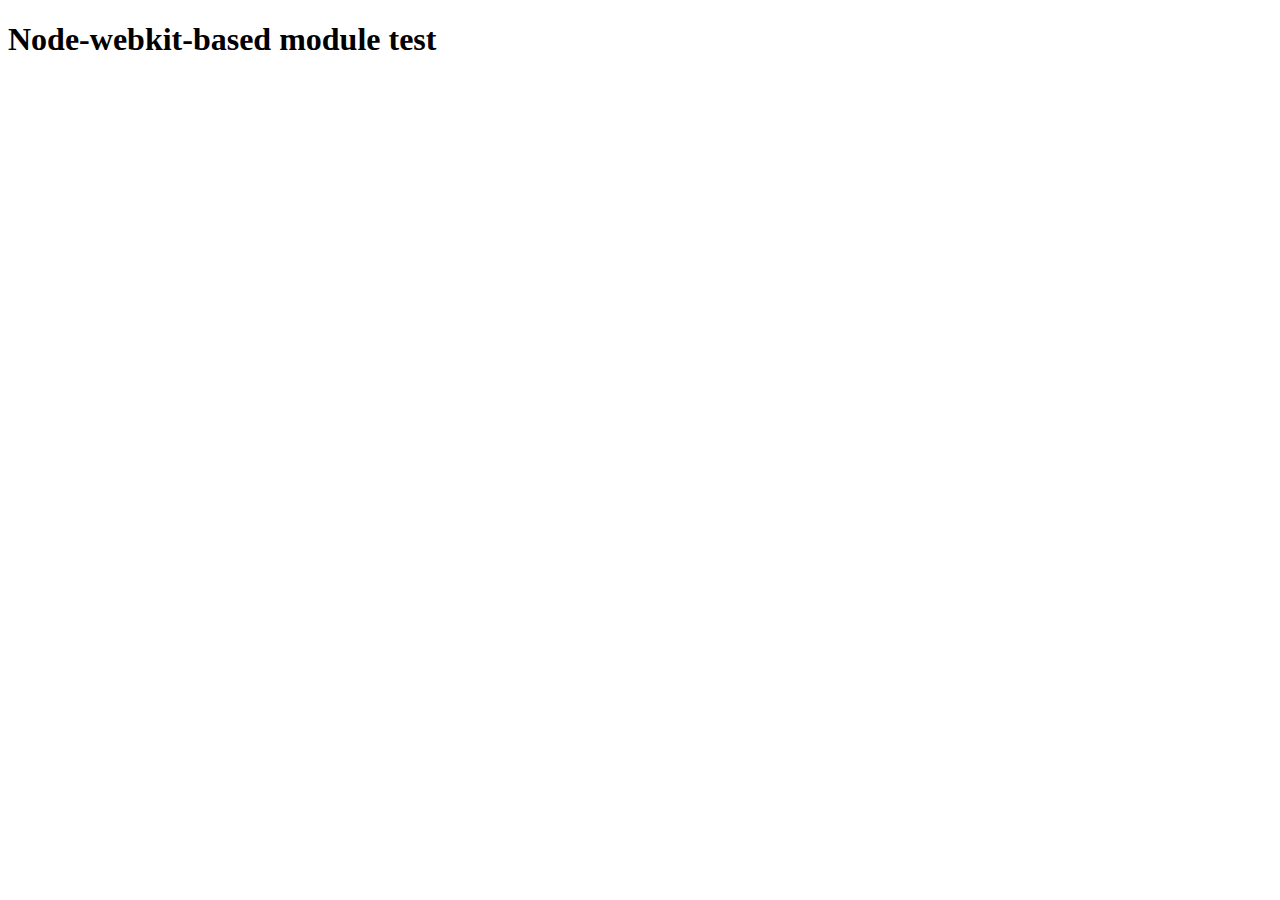
<file: node_modules/@mapbox/node-pre-gyp/lib/util/nw-pre-gyp/index.html>
<!doctype html>
<html>
<head>
<meta charset="utf-8">
<title>Node-webkit-based module test</title>
<script>
function nwModuleTest(){
   var util = require('util');
   var moduleFolder = require('nw.gui').App.argv[0];
   try {
      require(moduleFolder);
   } catch(e) {
      if( process.platform !== 'win32' ){
         util.log('nw-pre-gyp error:');
         util.log(e.stack);
      }
      process.exit(1);
   }
   process.exit(0);
}
</script>
</head>
<body onload="nwModuleTest()">
<h1>Node-webkit-based module test</h1>
</body>
</html>
</file>
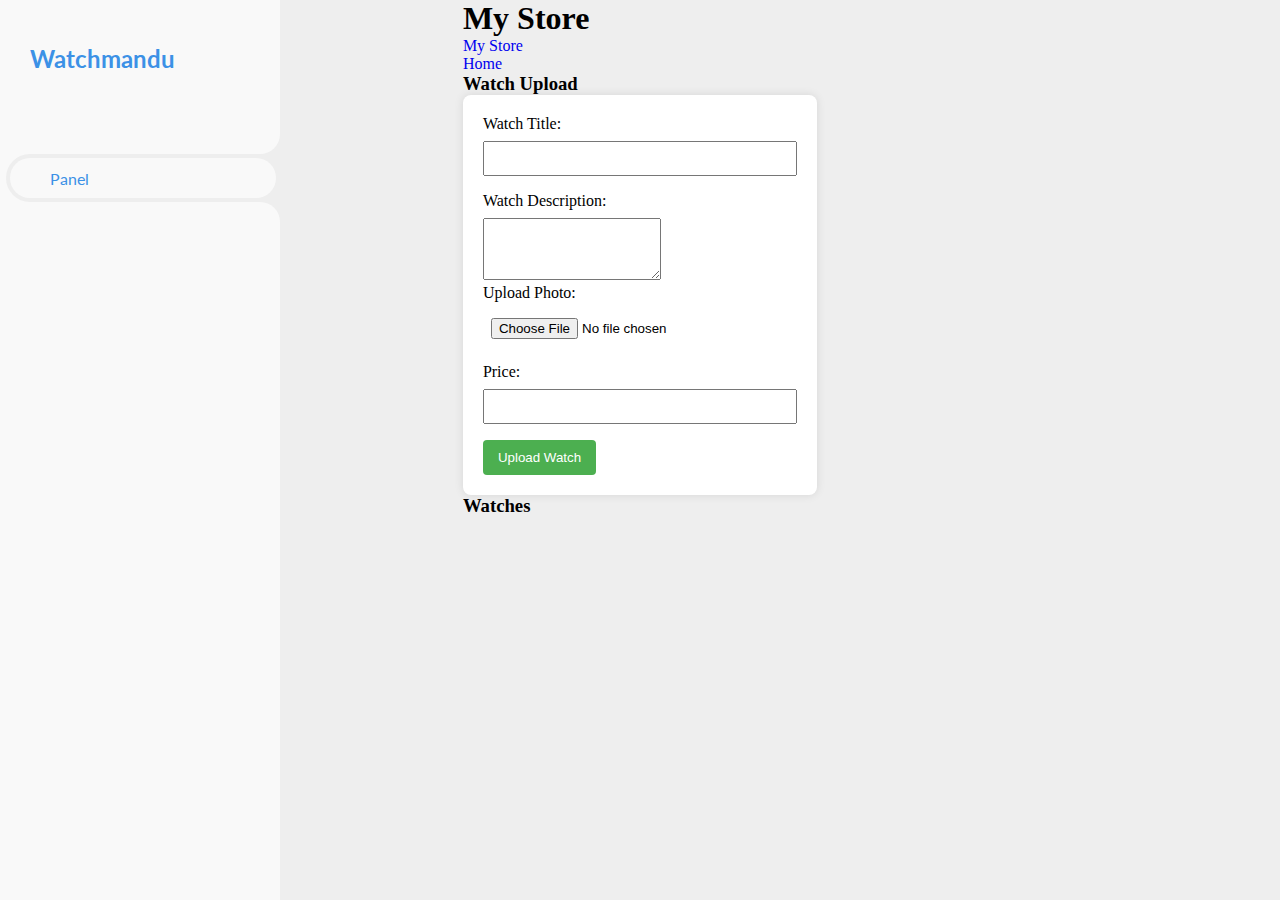
<file: src/public/Frontend/Admin/Admin.html>
<!DOCTYPE html>
<html lang="en">
<head>
    <link rel="shortcut icon" href="../favicon_io/favicon-32x32.png" type="image/x-icon">
    <link rel="stylesheet" href="admin.css">
    <meta charset="UTF-8">
    <meta name="viewport" content="width=device-width, initial-scale=1.0">
    <title>Watch Upload</title>

</head>
<body>
   
    <section id="sidebar">
		<a href="http://localhost:3000/index2.html" class="brand">
			
			<span class="text">Watchmandu </span>
		</a>
		<ul class="side-menu top">
			<li class="active">
				<a href="Admin.html">
					<i class='bx bxs-dashboard' ></i>
					<span class="text">Panel</span>
				</a>
			</li>
		<!--	<li>
				<a href="mystore.html">
					<i class='bx bxs-shopping-bag-alt' ></i>
					<span class="text">My Store</span>
				</a>
			</li>
			<li>
				<a href="#">
					<i class='bx bxs-doughnut-chart' ></i>
					<span class="text">Analytics</span>
				</a>
			</li>
			
			<li>
				<a href="#">
					<i class='bx bxs-group' ></i>
					<span class="text">Team</span>
				</a>
			</li>
		</ul> -->
	
	</section> 
<!--
    <form id="watchUploadForm">
        <label for="title">Watch Title:</label>
        <input type="text" id="title" name="title" required>

        <label for="description">Watch Description:</label>
        <textarea id="description" name="description" rows="4" required></textarea>

        <button type="button" onclick="uploadWatch()">Upload Watch</button>
    </form>
-->
    <!--Box Content-->
    <section id="content">
		<!-- NAVBAR -->
		
		<!-- NAVBAR -->

		<!-- MAIN -->
		<main>
            <div id="main">
                <div class="head-title">
                    <div class="left">
                        <h1>My Store</h1>
                        <ul class="breadcrumb">
                            <li>
                                <a href="#">My Store</a>
                            </li>
                            <li><i class='bx bx-chevron-right' ></i></li>
                            <li>
                                <a class="active" href="#">Home</a>
                            </li>
                        </ul>
                    </div>		
                </div>
            </div>
            <div id="page2">
                <ul class="box-info">
                    <li>
                        <span class="text">
                            <h3>Watch Upload</h3>
                            <form id="watchUploadForm">
                                <label for="title">Watch Title:</label>
                                <input type="text" id="title" name="title" required>
                            
                                <label for="description">Watch Description:</label>
                                <textarea id="description" name="description" rows="4" required></textarea>

                                <label for="photo">Upload Photo:</label>
                                 <input type="file" id="photo" name="photo" accept="image/*">
                            
                                <label for="price">Price:</label>
                                <input type="text" id="price" name="price" required> <!-- Add input field for price -->
                            
                                <button type="button" onclick="uploadWatch()">Upload Watch</button>
                            </form>
                            
                        </span>
                    </li>
                </ul>
                <style>
                            
                    form {
                        background-color: #fff;
                        padding: 20px;
                        border-radius: 8px;
                        box-shadow: 0 0 10px rgba(0, 0, 0, 0.1);
                    }
                    label {
                        display: block;
                        margin-bottom: 8px;
                    }
                    input {
                        width: 100%;
                        padding: 8px;
                        margin-bottom: 16px;
                        box-sizing: border-box;
                    }
                    button {
                        background-color: #4caf50;
                        color: white;
                        padding: 10px 15px;
                        border: none;
                        border-radius: 4px;
                        cursor: pointer;
                    }
                    </style>
                </div>
            
                <ul class="box-info">
                    <li>
                        <span class="text">
                            <h3>Watches</h3>
                            <div id="watchContainer"></div>               
                            
                            <!--Product CSS-->
                            <link rel="stylesheet" href="../Product/product.css">                         
                            <!--Product JS-->
                            <script src="ms.js"></script>                          

                        </span>
                    </li>
                </ul>
            </div>

			
		</main>
		<!-- MAIN -->
	</section>

    <!--Box Css
    <style>
        body {
    font-family: Arial, sans-serif;
    background-color: #f4f4f4;
    margin: 0;
    padding: 0;
    display: flex;
    align-items: center;
    justify-content: center;
    height: 100vh;
}
form {
    background-color: #fff;
    padding: 20px;
    border-radius: 8px;
    box-shadow: 0 0 10px rgba(0, 0, 0, 0.1);
}
label {
    display: block;
    margin-bottom: 8px;
}
input {
    width: 100%;
    padding: 8px;
    margin-bottom: 16px;
    box-sizing: border-box;
}
button {
    background-color: #4caf50;
    color: white;
    padding: 10px 15px;
    border: none;
    border-radius: 4px;
    cursor: pointer;
}
-->
    </style>
    <script src="admin.js"></script>
	
</div>
</body>
</html>
</file>
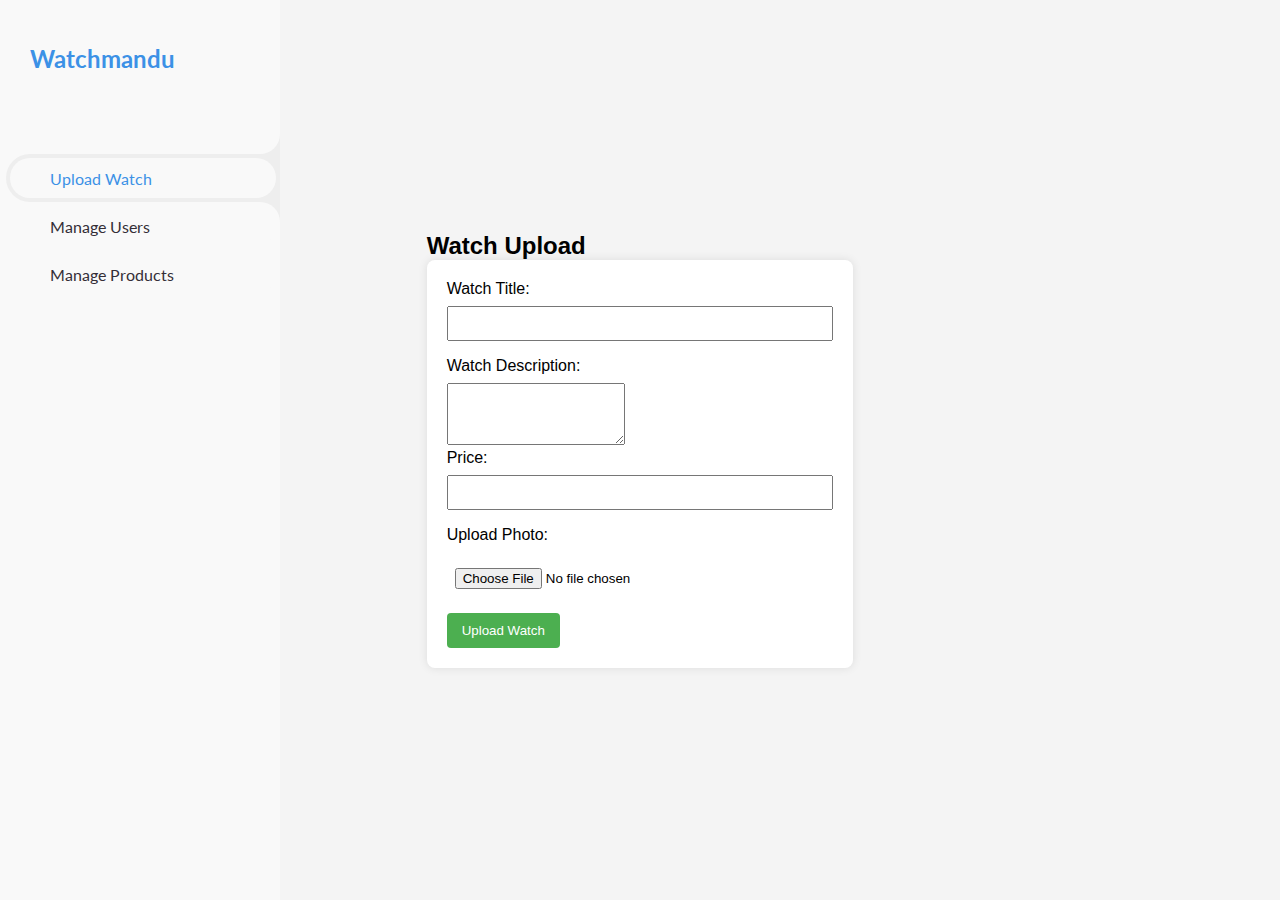
<file: src/public/Frontend/Admin/both.html>
<!DOCTYPE html>
<html lang="en">
<head>
    <meta charset="UTF-8">
    <meta name="viewport" content="width=device-width, initial-scale=1.0">
    <title>Admin Dashboard</title>
    <link rel="stylesheet" href="admin.css">
    </head>
<body>
    <section id="sidebar">
        <a href="http://localhost:3000/index2.html" class="brand">
            <span class="text">Watchmandu</span>
        </a>
        <ul class="side-menu top">
            <li class="active">
                <a href="#" id="uploadWatchTab">
                    <i class='bx bxs-dashboard' ></i>
                    <span class="text">Upload Watch</span>
                </a>
            </li>
            <li>
                <a href="user.html" id="manageUsersTab">
                    <i class='bx bxs-shopping-bag-alt' ></i>
                    <span class="text">Manage Users</span>
                </a>
            </li>
            <li>
                <a href="#" id="manageProductsTab">
                    <i class='bx bxs-cart' ></i>
                    <span class="text">Manage Products</span>
                </a>
            </li>
        </ul>
    </section>

    <section id="content">
        <div id="watchUploadContainer">
            <h2>Watch Upload</h2>
            <form id="watchUploadForm">
                <label for="title">Watch Title:</label>
                <input type="text" id="title" name="title" required>
        
                <label for="description">Watch Description:</label>
                <textarea id="description" name="description" rows="4" required></textarea>
        
                <label for="price">Price:</label>
                <input type="text" id="price" name="price" required>
                
                <label for="photo">Upload Photo:</label>
                <input type="file" id="photo" name="photo" accept="image/*">
                        
                <button type="button" onclick="uploadWatch()">Upload Watch</button>
            </form>

            <style>

            body {
            font-family: Arial, sans-serif;
            background-color: #f4f4f4;
            margin: 0;
            padding: 0;
            display: flex;
            align-items: center;
            justify-content: center;
            height: 100vh;
        }
        form {
            background-color: #fff;
            padding: 20px;
            border-radius: 8px;
            box-shadow: 0 0 10px rgba(0, 0, 0, 0.1);
        }
        label {
            display: block;
            margin-bottom: 8px;
        }
        input {
            width: 100%;
            padding: 8px;
            margin-bottom: 16px;
            box-sizing: border-box;
        }
        button {
            background-color: #4caf50;
            color: white;
            padding: 10px 15px;
            border: none;
            border-radius: 4px;
            cursor: pointer;
        }
        /* Style for the file input */
        input[type="file"] {
            margin-top: 8px;
        }

            </style>

        </div>

        <div id="manageUsersContainer" style="display: none;">
            <h2>Manage Users</h2>
            <ul id="userList"></ul>
        </div>

        <div id="manageProductsContainer" style="display: none;">
            <h2>Manage Products</h2>
            <ul id="productList"></ul>
        </div>
    </section>

    <script>
        async function fetchAndRenderProducts() {
            try {
                const response = await fetch('http://localhost:3000/upload');
                const products = await response.json();

                const productList = document.getElementById('productList');
                productList.innerHTML = ''; // Clear previous product list

                products.forEach(product => {
                    const listItem = document.createElement('li');
                    listItem.innerHTML = `
                    <span class="product-title">${product.title}</span>
        <p class="product-description">${product.description}</p>
        <p class="product-price">$${product.price}</p>
        <div class="product-buttons">
            <button class="delete-btn" onclick="deleteProduct('${product._id}')">Delete</button>
            <button class="update-btn" onclick="updateProduct('${product._id}')">Update</button>
        </div>
        `
                    productList.appendChild(listItem);
                });
            } catch (error) {
                console.error('Error fetching product data:', error);
            }
        }

        async function deleteProduct(productId) {
            try {
                const response = await fetch(`http://localhost:3000/delete/${productId}`, {
                    method: 'DELETE'
                });

                if (response.ok) {
                    // Product deleted successfully, fetch and render updated product list
                    fetchAndRenderProducts();
                } else {
                    console.error('Failed to delete product');
                }
            } catch (error) {
                console.error('Error deleting product:', error);
            }
        }

        function uploadWatch() {
    const title = document.getElementById('title').value;
    const description = document.getElementById('description').value;
    const price = document.getElementById('price').value;

    // Get the selected file
    const photoInput = document.getElementById('photo');
    const photoFile = photoInput.files[0];

    // Check if any field is empty
    if (!title || !description || !price || !photoFile) {
        alert('Please fill in all the fields.');
        return;
    }

    // Create FormData to handle file upload
    const formData = new FormData();
    formData.append('title', title);
    formData.append('description', description);
    formData.append('price', price);
    formData.append('photo', photoFile);

    fetch('http://localhost:3000/upload', {
        method: 'POST',
        body: formData,
    })
    .then(response => response.json())
    .then(data => {
        console.log(data);
        alert('Watch uploaded successfully!');
        // Optionally handle response data
        window.location.href = 'panel.html';
    })
    .catch(error => {
        console.error('Error:', error);
        alert('An error occurred while uploading the watch.');
    });
}

        async function fetchAndRenderUsers() {
    try {
        const response = await fetch('http://localhost:3000/users');
        const users = await response.json();

        const userList = document.getElementById('userList');
        userList.innerHTML = ''; // Clear previous user list

        users.forEach(user => {
            const listItem = document.createElement('li');
            listItem.innerHTML = `
                <span>${user.name} - ${user.email}</span>
                <button onclick="deleteUser('${user._id}')">Delete</button>
            `;
            userList.appendChild(listItem);
        });
    } catch (error) {
        console.error('Error fetching user data:', error);
    }
}


async function updateProduct(productId) {
    const newName = prompt('Enter new name:');
    const newDescription = prompt('Enter new description:');
    const newPrice = prompt('Enter new price:');

    if (newName && newDescription && newPrice) {
        try {
            const response = await fetch(`http://localhost:3000/upload/${productId}`, {
                method: 'PUT',
                headers: {
                    'Content-Type': 'application/json'
                },
                body: JSON.stringify({
                    title: newName, // Changed from 'name' to 'title'
                    description: newDescription,
                    price: parseFloat(newPrice)
                })
            });

            if (response.ok) {
                // Product updated successfully, fetch and render updated product list
                fetchAndRenderProducts();
                alert('Product updated successfully!');
            } else {
                console.error('Failed to update product');
            }
        } catch (error) {
            console.error('Error updating product:', error);
        }
    } else {
        alert('Please provide valid input for name, description, and price.');
    }
}


        document.getElementById('uploadWatchTab').addEventListener('click', () => {
            document.getElementById('watchUploadContainer').style.display = 'block';
            document.getElementById('manageUsersContainer').style.display = 'none';
            document.getElementById('manageProductsContainer').style.display = 'none';
        });

        document.getElementById('manageUsersTab').addEventListener('click', () => {
            document.getElementById('watchUploadContainer').style.display = 'none';
            document.getElementById('manageUsersContainer').style.display = 'block';
            document.getElementById('manageProductsContainer').style.display = 'none';
            fetchAndRenderUsers();
        });

        document.getElementById('manageProductsTab').addEventListener('click', () => {
            document.getElementById('watchUploadContainer').style.display = 'none';
            document.getElementById('manageUsersContainer').style.display = 'none';
            document.getElementById('manageProductsContainer').style.display = 'block';
            fetchAndRenderProducts();
        });
    </script>
</body>
</html>
</file>
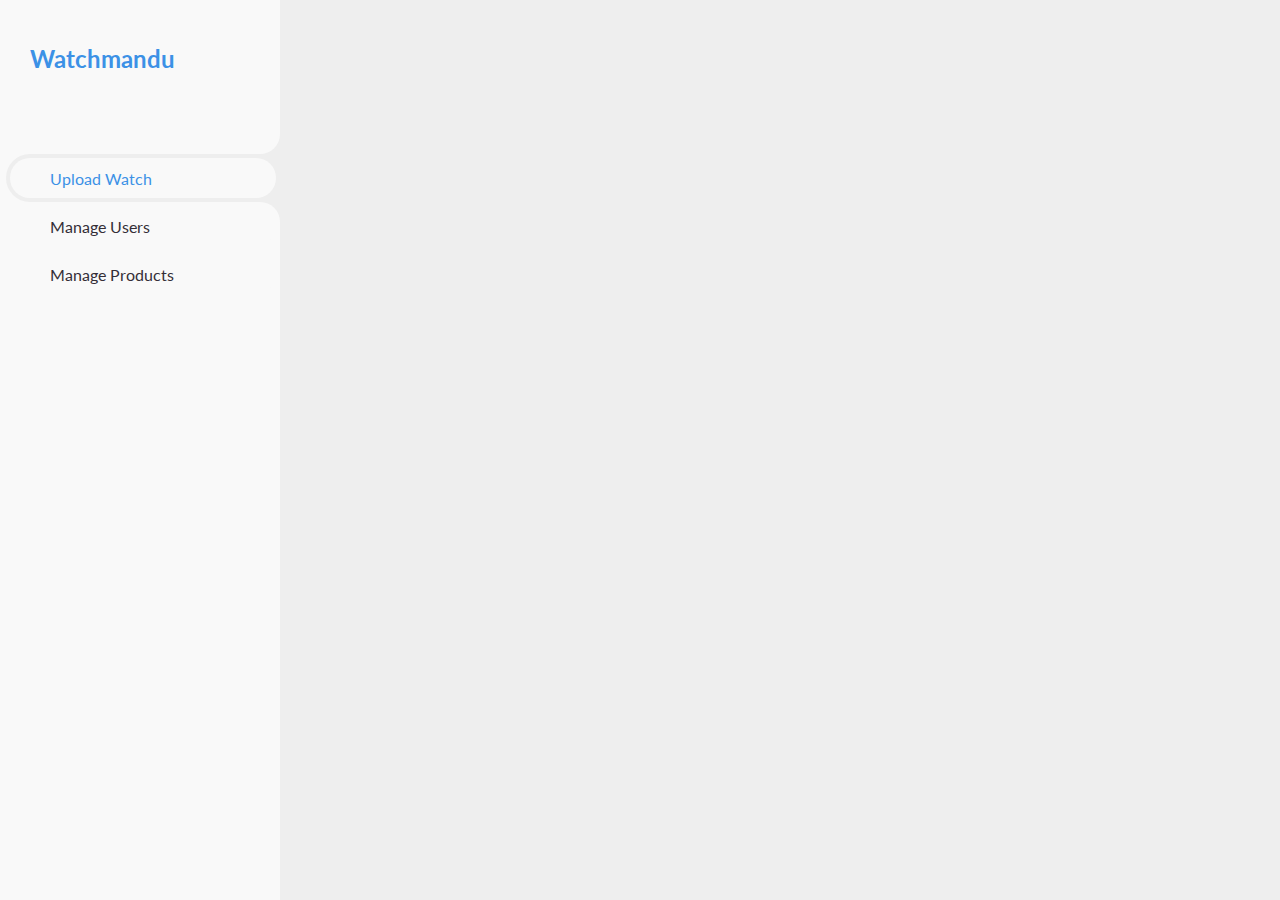
<file: src/public/Frontend/Admin/mp.html>
<!DOCTYPE html>
<html lang="en">
<head>
    <meta charset="UTF-8">
    <meta name="viewport" content="width=device-width, initial-scale=1.0">
    <title>Admin Dashboard</title>
    <link rel="stylesheet" href="admin.css">
    <link rel="stylesheet" href="../Product/product.css">
</head>
<body>
   <section id="sidebar">
        <a href="http://localhost:3000/index2.html" class="brand">
            <span class="text">Watchmandu</span>
        </a>
        <ul class="side-menu top">
            <li class="active">
                <a href="panel.html" id="uploadWatchTab">
                    <i class='bx bxs-dashboard' ></i>
                    <span class="text">Upload Watch</span>
                </a>
            </li>
            <li>
                <a href="user.html" id="manageUsersTab">
                    <i class='bx bxs-shopping-bag-alt' ></i>
                    <span class="text">Manage Users</span>
                </a>
            </li>
            <li>
                <a href="" id="manageProductsTab">
                    <i class='bx bxs-cart' ></i>
                    <span class="text">Manage Products</span>
                </a>
            </li>
        </ul>
   
</section>
    <div id="watchContainer"></div>


<script>

async function fetchAndRenderWatches() {
    try {
        const response = await fetch('http://localhost:3000/upload');
        const watches = await response.json();

        const watchContainer = document.getElementById('watchContainer');

        watches.forEach(watch => {
            const watchCard = document.createElement('div');
            watchCard.classList.add('watch-card');
            watchCard.innerHTML = `
           
                <h3>${watch.title}</h3>
                <p>${watch.description}</p>
                <p>Price: $${watch.price}</p>
                <div class="buttons">
                    <button class="delete-btn" onclick="deleteProduct('${watch._id}')">Delete</button>
                    <button class="update-btn" onclick="updateProduct('${watch._id}')">Update</button>
                </div>
        
            `;
            watchContainer.appendChild(watchCard);
        });
    } catch (error) {
        console.error('Error fetching watch data:', error);
    }
}

async function deleteProduct(productId) {
    try {
        const response = await fetch(`http://localhost:3000/delete/${productId}`, {
            method: 'DELETE'
        });

        if (response.ok) {
            // Product deleted successfully, fetch and render updated product list
            fetchAndRenderWatches();
            window.location.href = 'mp.html';
        } else {
            console.error('Failed to delete product');
        }
    } catch (error) {
        console.error('Error deleting product:', error);
    }
}

async function updateProduct(productId) {
    const newName = prompt('Enter new name:');
    const newDescription = prompt('Enter new description:');
    const newPrice = prompt('Enter new price:');

    if (newName && newDescription && newPrice) {
        try {
            const response = await fetch(`http://localhost:3000/upload/${productId}`, {
                method: 'PUT',
                headers: {
                    'Content-Type': 'application/json'
                },
                body: JSON.stringify({
                    title: newName,
                    description: newDescription,
                    price: parseFloat(newPrice)
                })
            });

            if (response.ok) {
                // Product updated successfully, fetch and render updated product list
                fetchAndRenderWatches();
                alert('Product updated successfully!');

                window.location.href = 'mp.html';
            } else {
                console.error('Failed to update product');
            }
        } catch (error) {
            console.error('Error updating product:', error);
        }
    } else {
        alert('Please provide valid input for name, description, and price.');
    }
}

fetchAndRenderWatches();


</script>
<script src="admin.js"></script>


</body>
</file>
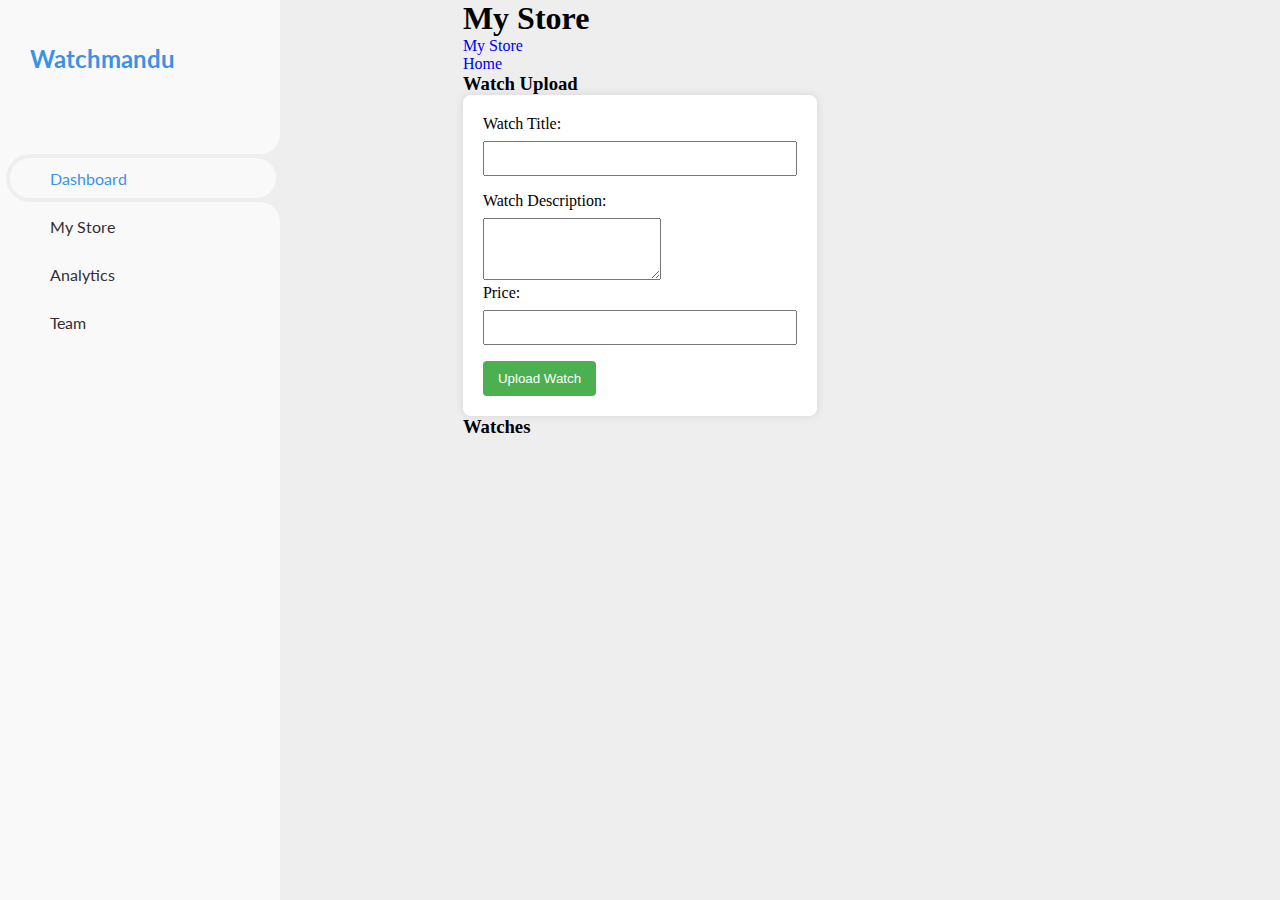
<file: src/public/Frontend/Admin/mystore.html>
<!DOCTYPE html>
<html lang="en">
<head>
    <link rel="shortcut icon" href="../favicon_io/favicon-32x32.png" type="image/x-icon">
    <link rel="stylesheet" href="admin.css">
    <meta charset="UTF-8">
    <meta name="viewport" content="width=device-width, initial-scale=1.0">
    <title>Watch Upload</title>

</head>
<body>
   
    <section id="sidebar">
		<a href="http://localhost:3000/index2.html" class="brand">
			
			<span class="text">Watchmandu </span>
		</a>
		<ul class="side-menu top">
			<li class="active">
				<a href="Admin.html">
					<i class='bx bxs-dashboard' ></i>
					<span class="text">Dashboard</span>
				</a>
			</li>
			<li>
				<a href="mystore.html">
					<i class='bx bxs-shopping-bag-alt' ></i>
					<span class="text">My Store</span>
				</a>
			</li>
			<li>
				<a href="#">
					<i class='bx bxs-doughnut-chart' ></i>
					<span class="text">Analytics</span>
				</a>
			</li>
			
			<li>
				<a href="#">
					<i class='bx bxs-group' ></i>
					<span class="text">Team</span>
				</a>
			</li>
		</ul>
	
	</section>
<!--
    <form id="watchUploadForm">
        <label for="title">Watch Title:</label>
        <input type="text" id="title" name="title" required>

        <label for="description">Watch Description:</label>
        <textarea id="description" name="description" rows="4" required></textarea>

        <button type="button" onclick="uploadWatch()">Upload Watch</button>
    </form>
-->
    <!--Box Content-->
    <section id="content">
		<!-- NAVBAR -->
		
		<!-- NAVBAR -->

		<!-- MAIN -->
		<main>
            <div id="main">
                <div class="head-title">
                    <div class="left">
                        <h1>My Store</h1>
                        <ul class="breadcrumb">
                            <li>
                                <a href="#">My Store</a>
                            </li>
                            <li><i class='bx bx-chevron-right' ></i></li>
                            <li>
                                <a class="active" href="#">Home</a>
                            </li>
                        </ul>
                    </div>		
                </div>
            </div>
            <div id="page2">
                <ul class="box-info">
                    <li>
                        <span class="text">
                            <h3>Watch Upload</h3>
                            <form id="watchUploadForm">
                                <label for="title">Watch Title:</label>
                                <input type="text" id="title" name="title" required>
                            
                                <label for="description">Watch Description:</label>
                                <textarea id="description" name="description" rows="4" required></textarea>
                            
                                <label for="price">Price:</label>
                                <input type="text" id="price" name="price" required> <!-- Add input field for price -->
                            
                                <button type="button" onclick="uploadWatch()">Upload Watch</button>
                            </form>
                            
                        </span>
                    </li>
                </ul>
                <style>
                            
                    form {
                        background-color: #fff;
                        padding: 20px;
                        border-radius: 8px;
                        box-shadow: 0 0 10px rgba(0, 0, 0, 0.1);
                    }
                    label {
                        display: block;
                        margin-bottom: 8px;
                    }
                    input {
                        width: 100%;
                        padding: 8px;
                        margin-bottom: 16px;
                        box-sizing: border-box;
                    }
                    button {
                        background-color: #4caf50;
                        color: white;
                        padding: 10px 15px;
                        border: none;
                        border-radius: 4px;
                        cursor: pointer;
                    }
                    </style>
                </div>
            
                <ul class="box-info">
                    <li>
                        <span class="text">
                            <h3>Watches</h3>
                            <div id="watchContainer"></div>               
                            
                            <!--Product CSS-->
                            <link rel="stylesheet" href="../Product/product.css">                         
                            <!--Product JS-->
                            <script src="../Product/product.js"></script>                          

                        </span>
                    </li>
                </ul>
            </div>

			
		</main>
		<!-- MAIN -->
	</section>

    <!--Box Css
    <style>
        body {
    font-family: Arial, sans-serif;
    background-color: #f4f4f4;
    margin: 0;
    padding: 0;
    display: flex;
    align-items: center;
    justify-content: center;
    height: 100vh;
}
form {
    background-color: #fff;
    padding: 20px;
    border-radius: 8px;
    box-shadow: 0 0 10px rgba(0, 0, 0, 0.1);
}
label {
    display: block;
    margin-bottom: 8px;
}
input {
    width: 100%;
    padding: 8px;
    margin-bottom: 16px;
    box-sizing: border-box;
}
button {
    background-color: #4caf50;
    color: white;
    padding: 10px 15px;
    border: none;
    border-radius: 4px;
    cursor: pointer;
}
-->
    </style>
    <script src="admin.js"></script>
</div>
</body>
</html>
</file>
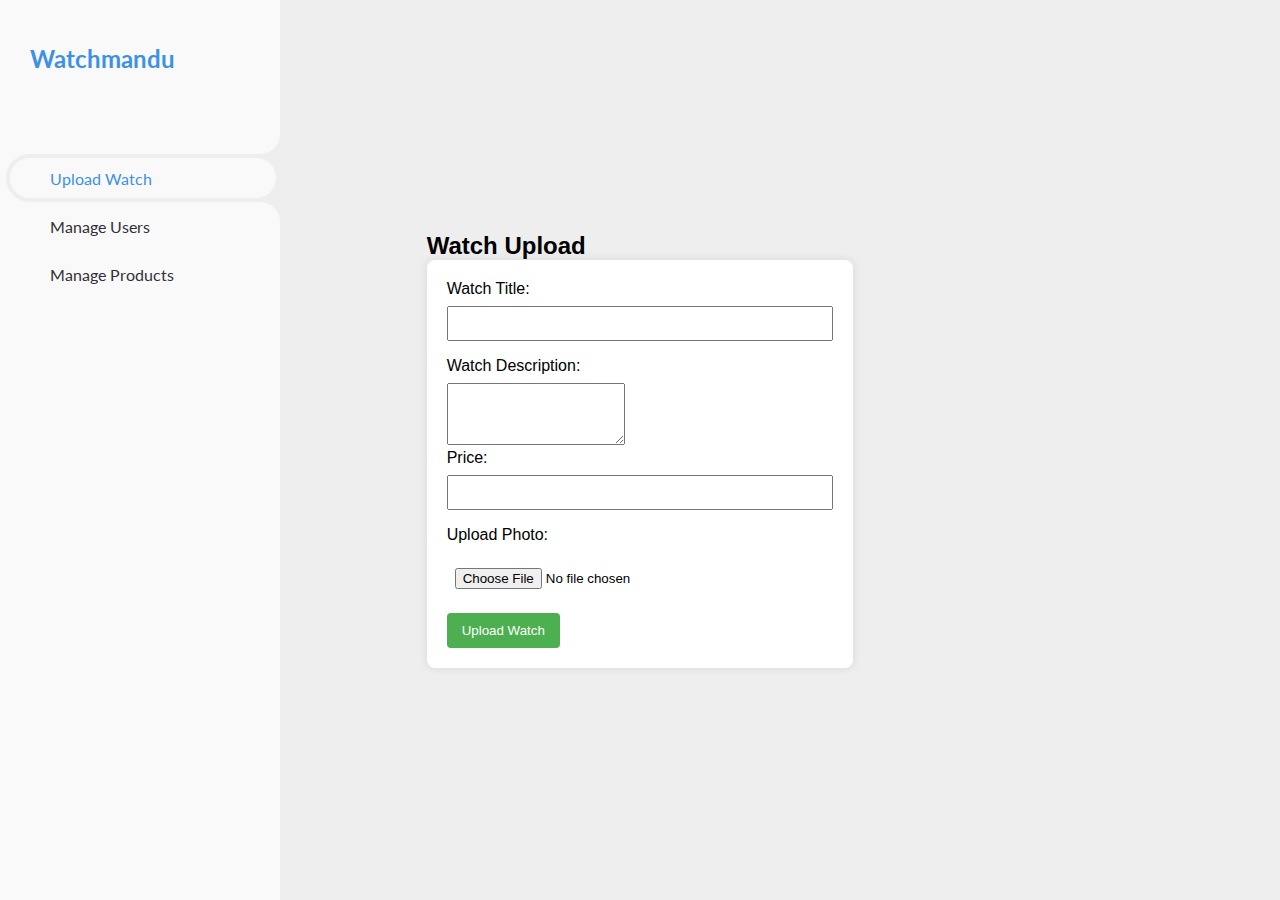
<file: src/public/Frontend/Admin/panel.html>
<!DOCTYPE html>
<html lang="en">
<head>
    <meta charset="UTF-8">
    <meta name="viewport" content="width=device-width, initial-scale=1.0">
    <link rel="stylesheet" href="admin.css">
    <title>Watch Upload</title>
    <style>
        body {
            font-family: Arial, sans-serif;
            background-color: #f4f4f4;
            margin: 0;
            padding: 0;
            display: flex;
            align-items: center;
            justify-content: center;
            height: 100vh;
        }
        form {
            background-color: #fff;
            padding: 20px;
            border-radius: 8px;
            box-shadow: 0 0 10px rgba(0, 0, 0, 0.1);
        }
        label {
            display: block;
            margin-bottom: 8px;
        }
        input {
            width: 100%;
            padding: 8px;
            margin-bottom: 16px;
            box-sizing: border-box;
        }
        button {
            background-color: #4caf50;
            color: white;
            padding: 10px 15px;
            border: none;
            border-radius: 4px;
            cursor: pointer;
        }
        /* Style for the file input */
        input[type="file"] {
            margin-top: 8px;
        }
    </style>
</head>
<body>
    <!DOCTYPE html>
<html lang="en">
<head>
    <meta charset="UTF-8">
    <meta name="viewport" content="width=device-width, initial-scale=1.0">
    <title>Admin Dashboard</title>
    <link rel="stylesheet" href="admin.css">
</head>
<body>
    <section id="sidebar">
        <a href="http://localhost:3000/index2.html" class="brand">
            <span class="text">Watchmandu</span>
        </a>
        <ul class="side-menu top">
            <li class="active">
                <a href="panel.html" id="uploadWatchTab">
                    <i class='bx bxs-dashboard' ></i>
                    <span class="text">Upload Watch</span>
                </a>
            </li>
            <li>
                <a href="user.html" id="manageUsersTab">
                    <i class='bx bxs-shopping-bag-alt' ></i>
                    <span class="text">Manage Users</span>
                </a>
            </li>
            <li>
                <a href="mp.html" id="manageProductsTab">
                    <i class='bx bxs-cart' ></i>
                    <span class="text">Manage Products</span>
                </a>
            </li>
        </ul>
    </section>
    <section id="content">
        <div id="watchUploadContainer">
            <h2>Watch Upload</h2>
            <form id="watchUploadForm">
                <label for="title">Watch Title:</label>
                <input type="text" id="title" name="title" required>
        
                <label for="description">Watch Description:</label>
                <textarea id="description" name="description" rows="4" required></textarea>
        
                <label for="price">Price:</label>
                <input type="text" id="price" name="price" required>
                
                <label for="photo">Upload Photo:</label>
                <input type="file" id="photo" name="photo" accept="image/*">
                        
                <button type="button" onclick="uploadWatch()">Upload Watch</button>
            </form>

    <script>
    function uploadWatch() {
    const title = document.getElementById('title').value;
    const description = document.getElementById('description').value;
    const price = document.getElementById('price').value;

    // Get the selected file
    const photoInput = document.getElementById('photo');
    const photoFile = photoInput.files[0];

    // Check if any field is empty
    if (!title || !description || !price || !photoFile) {
        alert('Please fill in all the fields.');
        return;
    }

    // Create FormData to handle file upload
    const formData = new FormData();
    formData.append('title', title);
    formData.append('description', description);
    formData.append('price', price);
    formData.append('photo', photoFile);

    fetch('http://localhost:3000/upload', {
        method: 'POST',
        body: formData,
    })
    .then(response => response.json())
    .then(data => {
        console.log(data);
        alert('Watch uploaded successfully!');
        // Optionally handle response data
        window.location.href = 'panel.html';
    })
    .catch(error => {
        console.error('Error:', error);
        alert('An error occurred while uploading the watch.');
    });
}

    </script>
</body>
</html>
</file>
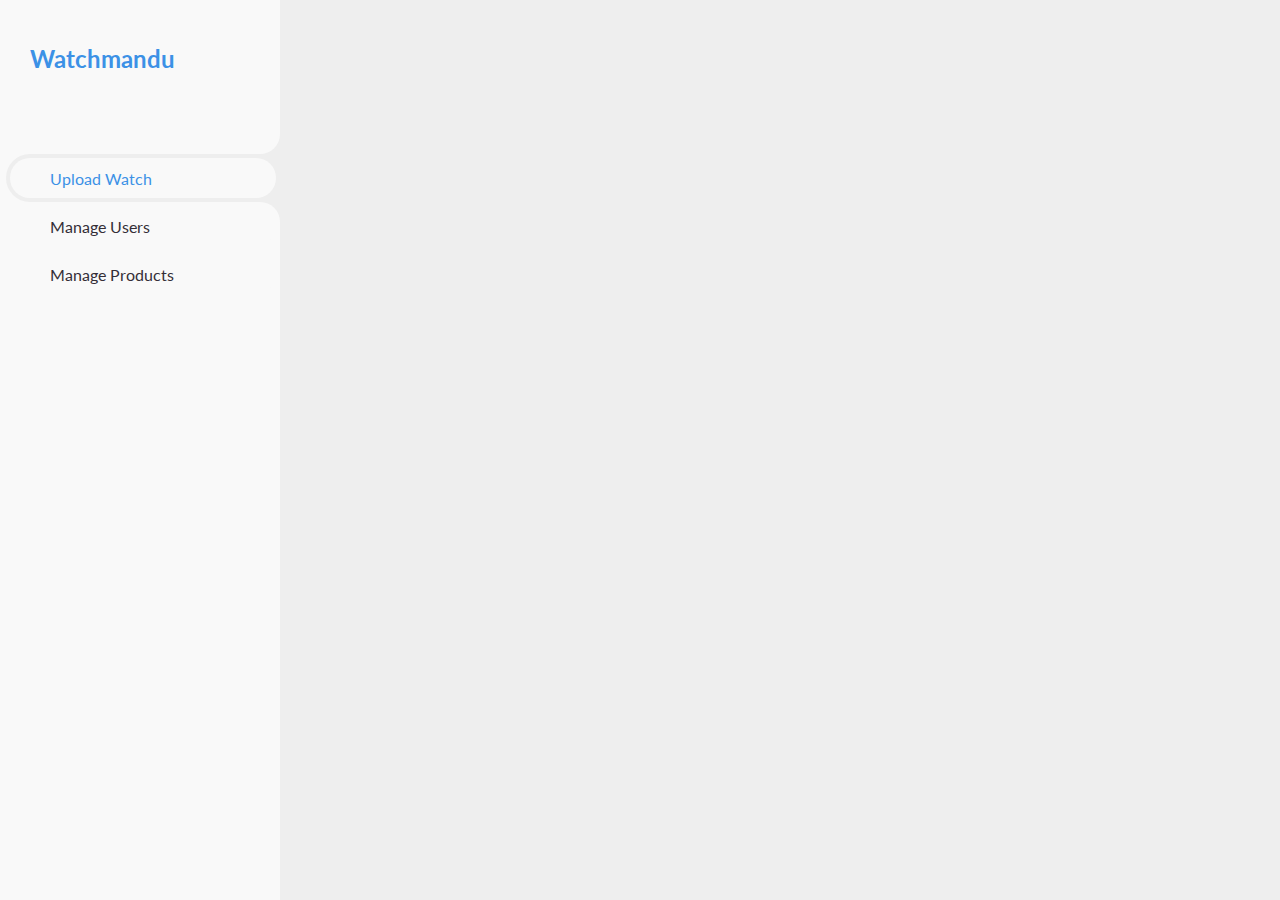
<file: src/public/Frontend/Admin/user.html>
<!DOCTYPE html>
<html lang="en">
<head>
    <meta charset="UTF-8">
    <meta name="viewport" content="width=device-width, initial-scale=1.0">
    <title>User Management Panel</title>
    <link rel="stylesheet" href="admin.css">
    
</head>
<body>
    
    <section id="sidebar">
        <a href="http://localhost:3000/index2.html" class="brand">
            <span class="text">Watchmandu</span>
        </a>
        <ul class="side-menu top">
            <li class="active">
                <a href="panel.html" id="uploadWatchTab">
                    <i class='bx bxs-dashboard' ></i>
                    <span class="text">Upload Watch</span>
                </a>
            </li>
            <li>
                <a href="user.html" id="manageUsersTab">
                    <i class='bx bxs-shopping-bag-alt' ></i>
                    <span class="text">Manage Users</span>
                </a>
            </li>
            <li>
                <a href="mp.html" id="manageProductsTab">
                    <i class='bx bxs-cart' ></i>
                    <span class="text">Manage Products</span>
                </a>
            </li>
        </ul>
    </section>

    <div id="userContainer"></div>
    <style>
        body {
            font-family: Arial, sans-serif;
            margin: 0;
            padding: 0;
            display: flex;
            justify-content: center;
            align-items: center;
            height: 100vh;
        }

        .user-card {
            border: 1px solid #ccc;
            border-radius: 5px;
            padding: 10px;
            margin-bottom: 10px;
            width: 300px;
        }

        .user-card h3 {
            margin: 0 0 5px;
        }

        .user-card p {
            margin: 0;
        }

        .delete-btn {
            background-color: red;
            color: white;
            border: none;
            padding: 5px 10px;
            border-radius: 5px;
            cursor: pointer;
        }
    </style>
    <script>
        async function fetchAndRenderUsers() {
            try {
                const response = await fetch('http://localhost:3000/users');
                const users = await response.json();

                const userContainer = document.getElementById('userContainer');
                userContainer.innerHTML = ''; // Clear previous content

                users.forEach(user => {
                    const userCard = document.createElement('div');
                    userCard.classList.add('user-card');
                    userCard.innerHTML = `
                        <h3>Name: ${user.name}</h3>
                        <p>Email: ${user.email}</p>
                        <button class="delete-btn" onclick="deleteUser('${user._id}')">Delete</button>
                    `;
                    userContainer.appendChild(userCard);
                });
            } catch (error) {
                console.error('Error fetching user data:', error);
            }
        }

        async function deleteUser(userId) {
            try {
                const confirmDelete = confirm('Are you sure you want to delete this user?');
                if (!confirmDelete) return;

                const response = await fetch(`http://localhost:3000/users/${userId}`, { method: 'DELETE' });
                const data = await response.json();
                
                if (response.ok) {
                    alert(data.message);
                    fetchAndRenderUsers(); // Refresh user list after deletion
                } else {
                    alert(data.error);
                }
            } catch (error) {
                console.error('Error deleting user:', error);
            }
        }

        fetchAndRenderUsers();
    </script>
</body>
</html>
</file>
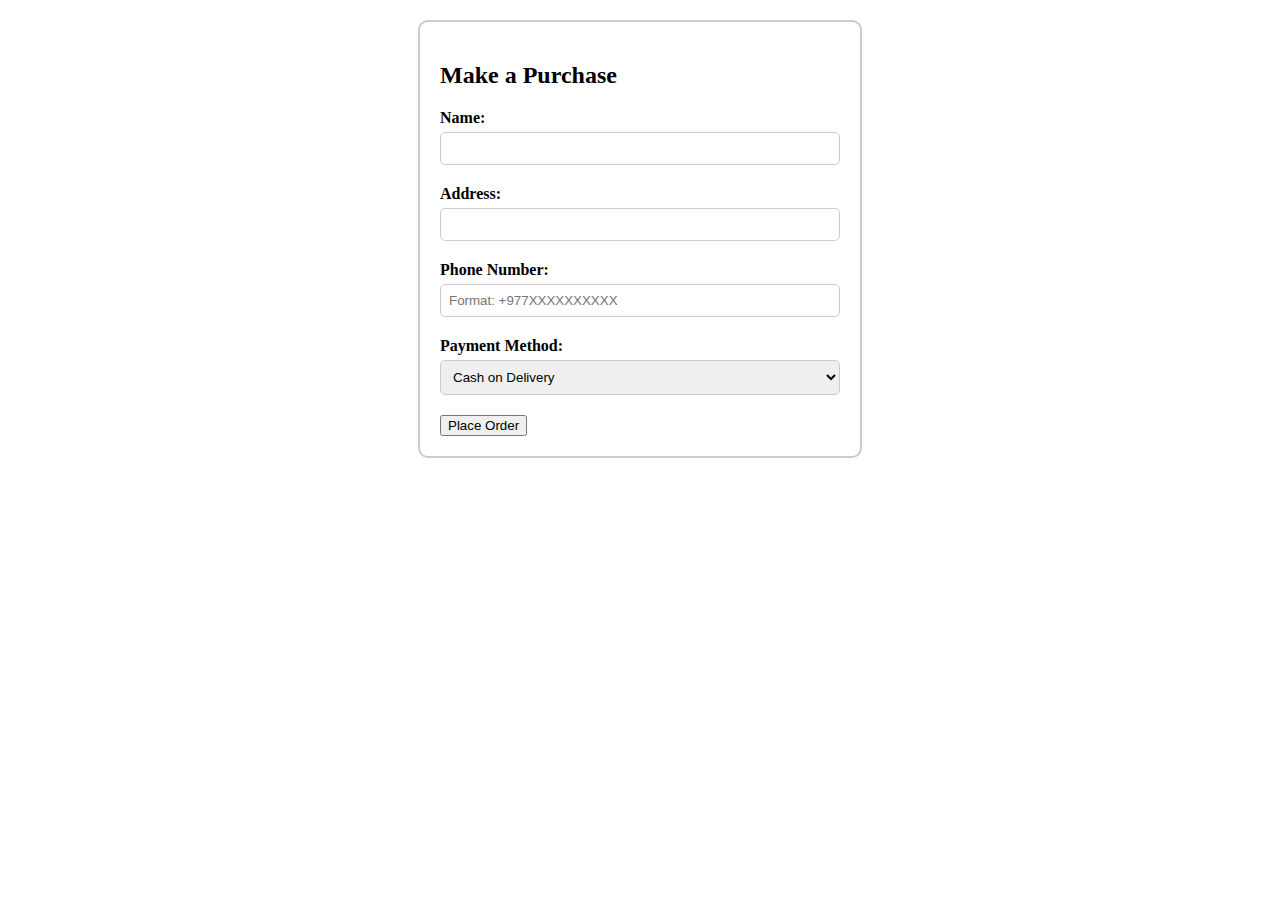
<file: src/public/Frontend/Cart/cart.html>
<!DOCTYPE html>
<html lang="en">
<head>
<meta charset="UTF-8">
<meta name="viewport" content="width=device-width, initial-scale=1.0">
<title>Make a Purchase</title>
<style>
  .container {
    width: 400px;
    margin: 20px auto;
    padding: 20px;
    border: 2px solid #ccc;
    border-radius: 10px;
  }
  .input-group {
    margin-bottom: 20px;
  }
  .input-group label {
    display: block;
    margin-bottom: 5px;
    font-weight: bold;
  }
  .input-group input,
  .input-group select {
    width: 100%;
    padding: 8px;
    border-radius: 5px;
    border: 1px solid #ccc;
    box-sizing: border-box;
  }
  .input-group button {
    padding: 10px 20px;
    background-color: #007bff;
    color: #fff;
    border: none;
    border-radius: 5px;
    cursor: pointer;
  }
</style>
</head>
<body>

<div class="container">
  <h2>Make a Purchase</h2>
  <form id="purchaseForm">
    <div class="input-group">
      <label for="name">Name:</label>
      <input type="text" id="name" name="name" required>
    </div>
    <div class="input-group">
      <label for="address">Address:</label>
      <input type="text" id="address" name="address" required>
    </div>
    <div class="input-group">
      <label for="phone">Phone Number:</label>
      <input type="tel" id="phone" name="phone" pattern="\+977[0-9]{10}" placeholder="Format: +977XXXXXXXXXX" required>
    </div>
    <div class="input-group">
      <label for="paymentMethod">Payment Method:</label>
      <select id="paymentMethod" name="paymentMethod" required>
        <option value="cash_on_delivery">Cash on Delivery</option>
      </select>
    </div>
    <button type="submit">Place Order</button>
  </form>
</div>

<script>
  document.getElementById('purchaseForm').addEventListener('submit', function(event) {
    // Prevent the default form submission
    event.preventDefault();
    
    // Serialize form data into JSON
    const formData = {};
    const formElements = event.target.elements;
    for (let i = 0; i < formElements.length; i++) {
      const element = formElements[i];
      if (element.name) {
        formData[element.name] = element.value;
      }
    }
    
    // Submit the form data using fetch API
    fetch('http://localhost:3000/purchase', {
      method: 'POST',
      headers: {
        'Content-Type': 'application/json'
      },
      body: JSON.stringify(formData)
    })
    .then(response => {
      // If the response is successful, redirect to the thank you page
      if (response.ok) {
        window.location.href = './thank-you.html';
      } else {
        // If there's an error, display an alert
        alert('Failed to submit the form. Please try again.');
      }
    })
    .catch(error => {
      console.error('Error submitting the form:', error);
      alert('An unexpected error occurred. Please try again later.');
    });
  });
</script>

</body>
</html>
</file>
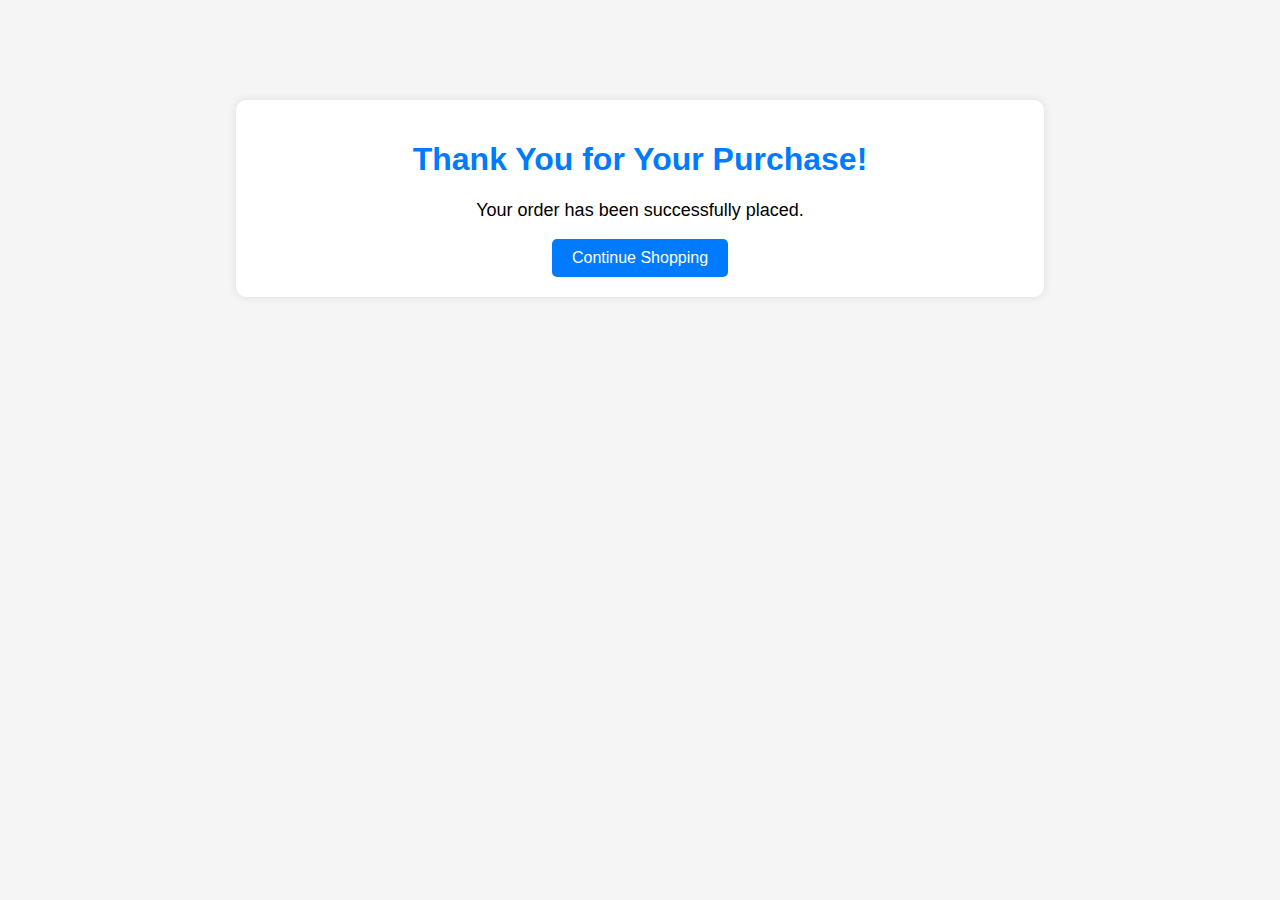
<file: src/public/Frontend/Cart/thank-you.html>
<!DOCTYPE html>
<html lang="en">
<head>
<meta charset="UTF-8">
<meta name="viewport" content="width=device-width, initial-scale=1.0">
<title>Thank You for Your Purchase</title>
<style>
  body {
    font-family: Arial, sans-serif;
    background-color: #f5f5f5;
    margin: 0;
    padding: 0;
  }
  .container {
    width: 60%;
    margin: 100px auto;
    text-align: center;
    background-color: #fff;
    padding: 20px;
    border-radius: 10px;
    box-shadow: 0 0 10px rgba(0, 0, 0, 0.1);
  }
  h1 {
    color: #007bff;
  }
  p {
    font-size: 18px;
  }
  .button {
    display: inline-block;
    padding: 10px 20px;
    background-color: #007bff;
    color: #fff;
    text-decoration: none;
    border-radius: 5px;
    transition: background-color 0.3s;
  }
  .button:hover {
    background-color: #0056b3;
  }
</style>
</head>
<body>

<div class="container">
  <h1>Thank You for Your Purchase!</h1>
  <p>Your order has been successfully placed.</p>
  <a href="http://localhost:3000/index2.html" class="button">Continue Shopping</a>
</div>

</body>
</html>
</file>
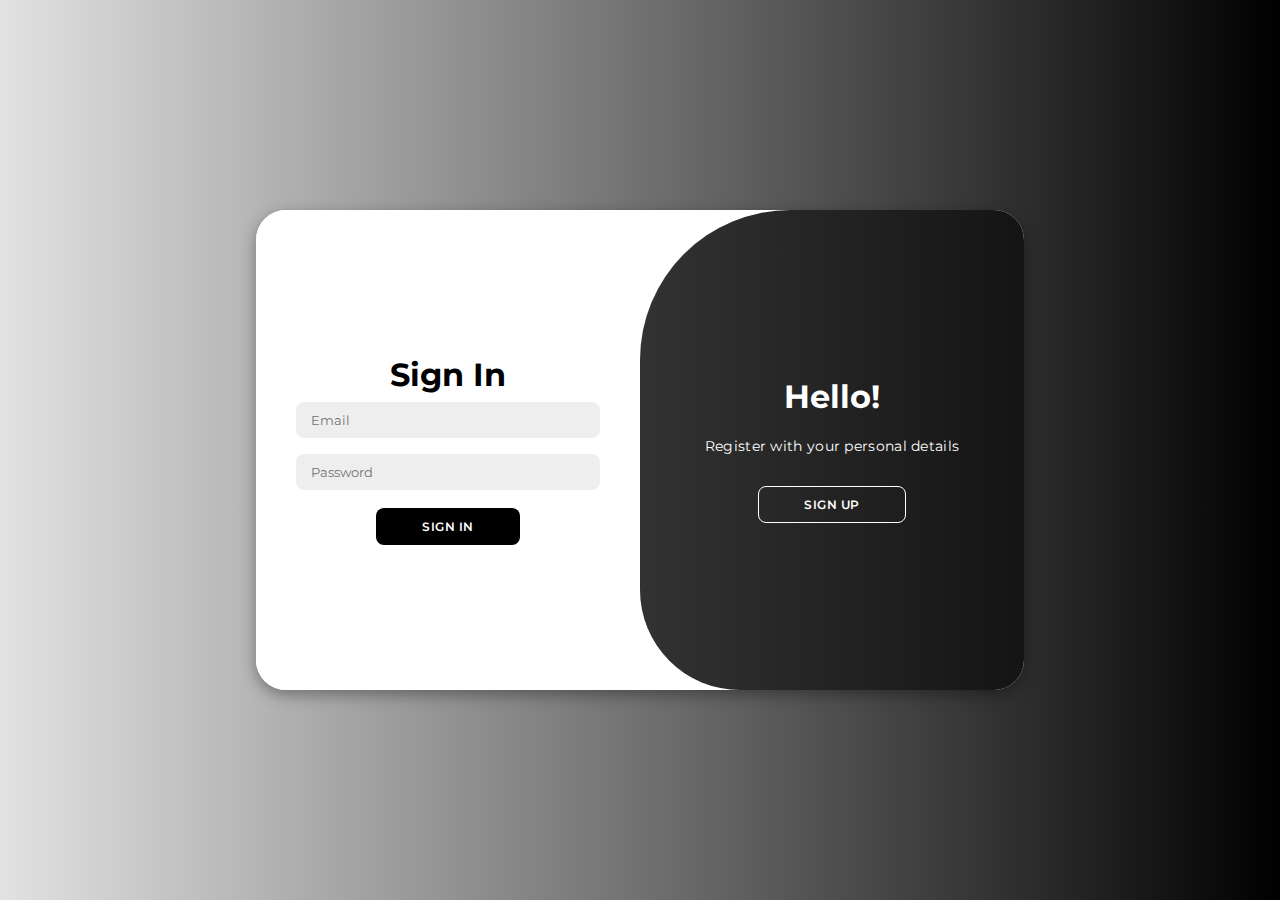
<file: src/public/Frontend/Login page/Sign_up.html>
<!DOCTYPE html>
<html lang="en">

<head>
    <meta charset="UTF-8">
    <meta name="viewport" content="width=device-width, initial-scale=1.0">
    <title>Watchmandu | Login Page</title>
    <link rel="shortcut icon" href="./favicon_io/favicon-16x16.png" type="image/x-icon">
    <meta name="viewport" content="width=device-width, initial-scale=1.0">
    <link rel="stylesheet" href="https://cdnjs.cloudflare.com/ajax/libs/font-awesome/6.4.2/css/all.min.css">
    <link rel="stylesheet" href="style.css">  
    
</head>

<body>

    <div class="container" id="container">
        <div class="form-container sign-up">
            <form action="http://localhost:3000/register" method="POST"> 
                <h1>Create Account</h1>           
                <input type="text" name="name" placeholder="Name">
                <input type="email" name="email" placeholder="Email">
                <input type="password" name="password" placeholder="Password">
                <button type="submit">Sign Up</button>
            </form>
        </div>
        <div class="form-container sign-in">
            <form action="http://localhost:3000/login" method="post">
                <h1>Sign In</h1>             
                <input type="email" name="email" placeholder="Email">
                <input type="password" name="password" placeholder="Password">
                
                <button type="submit">Sign In</button>
            </form>
            
        </div>
        <div class="toggle-container">
            <div class="toggle">
                <div class="toggle-panel toggle-left">
                    <h1>Welcome Back!</h1>
                    <p>Enter your personal details</p>
                    <button class="hidden" id="login">Sign In</button>
                </div>
                <div class="toggle-panel toggle-right">
                    <h1>Hello!</h1>
                    <p>Register with your personal details </p>
                    <button class="hidden" id="register">Sign Up</button>
                </div>
            </div>
        </div>
    </div>

    <script src="script.js"></script>

    
</body>

</html>
</file>
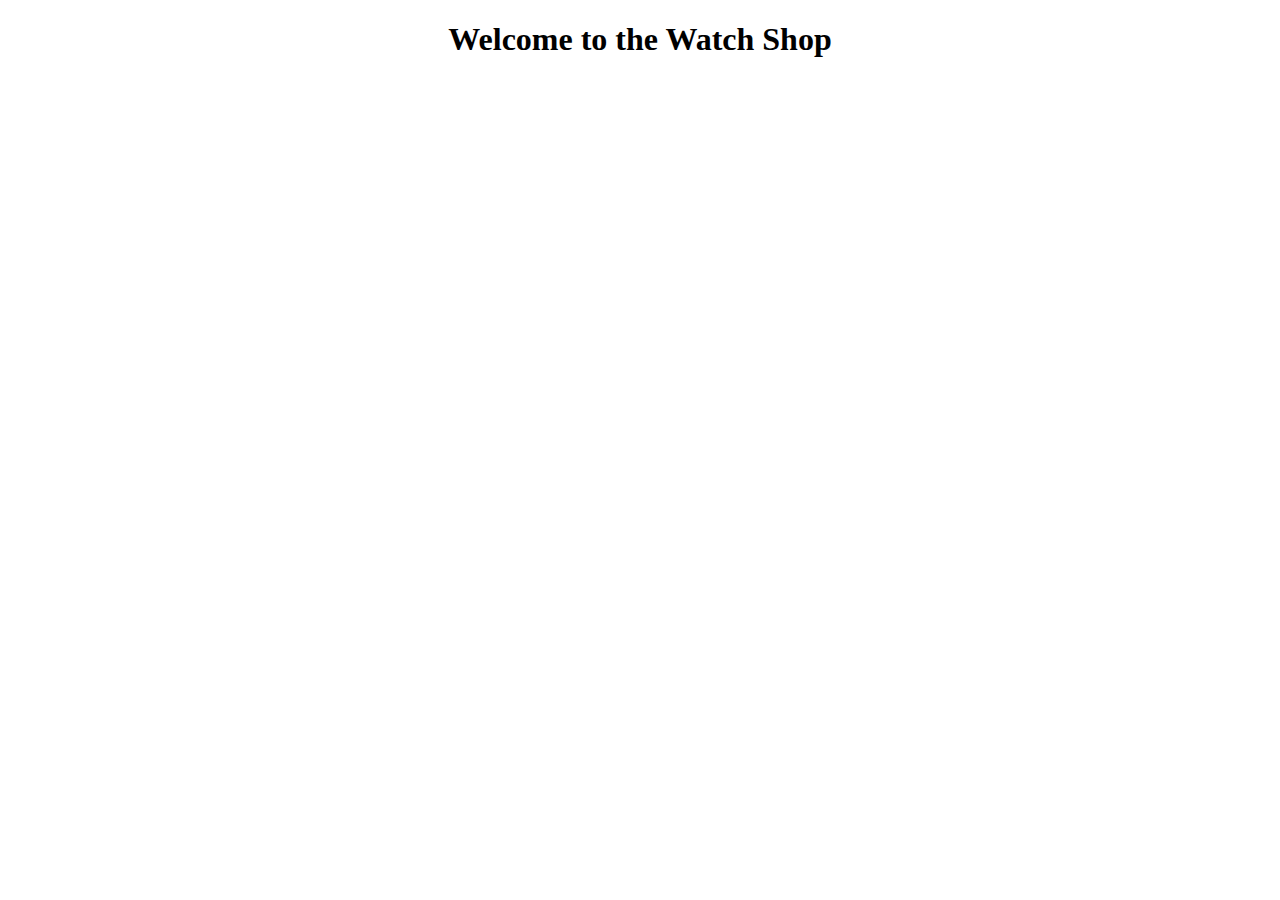
<file: src/public/Frontend/Product/product.html>
<!DOCTYPE html>
<html lang="en">
<head>
    <link rel="shortcut icon" href="../favicon_io/favicon-32x32.png" type="image/x-icon">
    <meta charset="UTF-8">
    <meta name="viewport" content="width=device-width, initial-scale=1.0">
    <title>Watch Shop</title>
    <link rel="stylesheet" href="./product.css"> 
   
</head>
<body>
    <div class="container">
        <h1>Welcome to the Watch Shop</h1>
        <div id="watchContainer"></div>
    </div>
    <script src="product.js"></script>
</body>

</html>
</file>
<file: src/public/Frontend/Admin/admin.css>
/*
body {
    font-family: Arial, sans-serif;
    background-color: #f4f4f4;
    margin: 0;
    padding: 0;
    display: flex;
    align-items: center;
    justify-content: center;
    height: 100vh;
}
form {
    background-color: #fff;
    padding: 20px;
    border-radius: 8px;
    box-shadow: 0 0 10px rgba(0, 0, 0, 0.1);
}
label {
    display: block;
    margin-bottom: 8px;
}
input {
    width: 100%;
    padding: 8px;
    margin-bottom: 16px;
    box-sizing: border-box;
}
button {
    background-color: #4caf50;
    color: white;
    padding: 10px 15px;
    border: none;
    border-radius: 4px;
    cursor: pointer;
}
*/
@import url('https://fonts.googleapis.com/css2?family=Lato:wght@400;700&family=Poppins:wght@400;500;600;700&display=swap');

* {
	margin: 0;
	padding: 0;
	box-sizing: border-box;
}

a {
	text-decoration: none;
}

li {
	list-style: none;
}

:root {
	--poppins: 'Poppins', sans-serif;
	--lato: 'Lato', sans-serif;

	--light: #F9F9F9;
	--blue: #3C91E6;
	--light-blue: #CFE8FF;
	--grey: #eee;
	--dark-grey: #AAAAAA;
	--dark: #342E37;
	--red: #DB504A;
	--yellow: #FFCE26;
	--light-yellow: #FFF2C6;
	--orange: #FD7238;
	--light-orange: #FFE0D3;
}

html {
	overflow-x: hidden;
}

body.dark {
	--light: #0C0C1E;
	--grey: #060714;
	--dark: #FBFBFB;
}

body {
	background: var(--grey);
	overflow-x: hidden;
}





/* SIDEBAR */
#sidebar {
	position: fixed;
	top: 0;
	left: 0;	
	width: 280px;
	height: 100%;
	background: var(--light);
	z-index: 2000;
	font-family: var(--lato);
	transition: .3s ease;
	overflow-x: hidden;
	scrollbar-width: none;
}
#sidebar::--webkit-scrollbar {
	display: none;
}
#sidebar.hide {
	width: 60px;
}
#sidebar .brand {
	font-size: 24px;
	font-weight: 700;
	margin: 30px;
	height: 56px;
	display: flex;
	align-items: center;
	color: var(--blue);
	
	top: 0;
	left: 0;
	background: var(--light);
	z-index: 500;
	padding-bottom: 20px;
	box-sizing: content-box;
}
#sidebar .brand .bx {
	min-width: 60px;
	display: flex;
	justify-content: center;
}
#sidebar .side-menu {
	width: 100%;
	margin-top: 48px;
}
#sidebar .side-menu li {
	height: 48px;
	background: transparent;
	margin-left: 6px;
	border-radius: 48px 0 0 48px;
	padding: 4px;
}
#sidebar .side-menu li.active {
	background: var(--grey);
	position: relative;
}
#sidebar .side-menu li.active::before {
	content: '';
	position: absolute;
	width: 40px;
	height: 40px;
	border-radius: 50%;
	top: -40px;
	right: 0;
	box-shadow: 20px 20px 0 var(--grey);
	z-index: -1;
}
#sidebar .side-menu li.active::after {
	content: '';
	position: absolute;
	width: 40px;
	height: 40px;
	border-radius: 50%;
	bottom: -40px;
	right: 0;
	box-shadow: 20px -20px 0 var(--grey);
	z-index: -1;
}
#sidebar .side-menu li a {
	width: 100%;
	height: 100%;
	background: var(--light);
	display: flex;
	align-items: center;
	border-radius: 48px;
	font-size: 16px;
	color: var(--dark);
	white-space: nowrap;
	overflow-x: hidden;
}
#sidebar .side-menu.top li.active a {
	color: var(--blue);
}
#sidebar.hide .side-menu li a {
	width: calc(48px - (4px * 2));
	transition: width .3s ease;
}
#sidebar .side-menu li a.logout {
	color: var(--red);
}
#sidebar .side-menu.top li a:hover {
	color: var(--blue);
}
#sidebar .side-menu li a .bx {
	min-width: calc(60px  - ((4px + 6px) * 2));
	display: flex;
	justify-content: center;
}
/* SIDEBAR */
@media screen and (max-width: 768px) {
	#sidebar {
		width: 200px;
	}

	#content {
		width: calc(100% - 60px);
		left: 200px;
	}

	#content nav .nav-link {
		display: none;
	}
}

@media screen and (max-width: 576px) {
	#content nav form .form-input input {
		display: none;
	}

	#content nav form .form-input button {
		width: auto;
		height: auto;
		background: transparent;
		border-radius: none;
		color: var(--dark);
	}

	#content nav form.show .form-input input {
		display: block;
		width: 100%;
	}
	#content nav form.show .form-input button {
		width: 36px;
		height: 100%;
		border-radius: 0 36px 36px 0;
		color: var(--light);
		background: var(--red);
	}

	#content nav form.show ~ .notification,
	#content nav form.show ~ .profile {
		display: none;
	}

	#content main .box-info {
		grid-template-columns: 1fr;
	}

	#content main .table-data .head {
		min-width: 420px;
	}
	#content main .table-data .order table {
		min-width: 420px;
	}
	#content main .table-data .todo .todo-list {
		min-width: 420px;
	}
}
</file>
<file: src/public/Frontend/Product/product.css>
body {
    margin: 0;
    padding: 0;
    display: flex;
    justify-content: center;
    align-items: flex-start;
    height: 100vh;
}

.container {
    text-align: center;
}
.watch-card {
    border: 1px solid #ccc;
    border-radius: 8px;
    padding: 20px;
    margin-bottom: 20px;
    box-shadow: 0 2px 4px rgba(0, 0, 0, 0.1);
}
/* #watchContainer{
    align-items: start;
    position:relative;
    display: flex;
    margin-top: 4%;
    
}    
*/
#watchContainer {
    display: grid;
    grid-template-columns: repeat(4, 1fr); /* 4 columns with equal width */
    grid-gap: 10px; /* Adjust the gap between grid items */
    align-items: start;
    position: relative;
    margin-top: 4%;
}
/* CSS for watch images */
.watch-image {
    width: 100%;
    max-width: 300px;
    height: auto;
    margin-bottom: 15px;
}

.buy-button {
    background-color: #4caf50;
    color: white;
    padding: 10px 15px;
    border: none;
    border-radius: 4px;
    cursor: pointer;
    margin-top: 10px;
}

/* admin.css */

/* Styling for buttons */
.button {
    display: inline-block;
    padding: 10px 20px;
    border: none;
    border-radius: 5px;
    cursor: pointer;
    text-decoration: none;
    text-align: center;
    transition: background-color 0.3s;
}

.update-btn {
   
    color: white;
    padding: 10px 15px;
    border: none;
    border-radius: 4px;
    cursor: pointer;
    margin-top: 10px;
    background-color: #007bff;
  
}

.update-btn:hover {
    background-color: #0056b3;
}

.delete-btn {
    background-color: #ff0000;
    color: white;
    padding: 10px 15px;
    border: none;
    border-radius: 4px;
    cursor: pointer;
    margin-top: 10px;
}

.delete-btn:hover {
    background-color: #c82333;
}
</file>
<file: src/public/Frontend/Login page/style.css>
@import url('https://fonts.googleapis.com/css2?family=Montserrat:wght@300;400;500;600;700&display=swap');
*{
    margin: 0;
    padding: 0;
    box-sizing: border-box;
    font-family: 'Montserrat', sans-serif;
}

body{
    background-color: #c9d6ff;
    background: linear-gradient(to right, #e2e2e2, #000000);
    display: flex;
    align-items: center;
    justify-content: center;
    flex-direction: column;
    height: 100vh;
}

.container{
    background-color: #fff;
    border-radius: 30px;
    box-shadow: 0 5px 15px rgba(0, 0, 0, 0.35);
    position: relative;
    overflow: hidden;
    width: 768px;
    max-width: 100%;
    min-height: 480px;
}

.container p{
    font-size: 14px;
    line-height: 20px;
    letter-spacing: 0.3px;
    margin: 20px 0;
}

.container span{
    font-size: 12px;
}

.container a{
    color: #333;
    font-size: 13px;
    text-decoration: none;
    margin: 15px 0 10px;
}

.container button{
    background-color: #000000;
    color: #fff;
    font-size: 12px;
    padding: 10px 45px;
    border: 1px solid transparent;
    border-radius: 8px;
    font-weight: 600;
    letter-spacing: 0.5px;
    text-transform: uppercase;
    margin-top: 10px;
    cursor: pointer;
}

.container button.hidden{
    background-color: transparent;
    border-color: #fff;
}

.container form{
    background-color: #fff;
    display: flex;
    align-items: center;
    justify-content: center;
    flex-direction: column;
    padding: 0 40px;
    height: 100%;
}

.container input{
    background-color: #eee;
    border: none;
    margin: 8px 0;
    padding: 10px 15px;
    font-size: 13px;
    border-radius: 8px;
    width: 100%;
    outline: none;
}

.form-container{
    position: absolute;
    top: 0;
    height: 100%;
    transition: all 0.6s ease-in-out;
}

.sign-in{
    left: 0;
    width: 50%;
    z-index: 2;
}

.container.active .sign-in{
    transform: translateX(100%);
}

.sign-up{
    left: 0;
    width: 50%;
    opacity: 0;
    z-index: 1;
}

.container.active .sign-up{
    transform: translateX(100%);
    opacity: 1;
    z-index: 5;
    animation: move 0.6s;
}

@keyframes move{
    0%, 49.99%{
        opacity: 0;
        z-index: 1;
    }
    50%, 100%{
        opacity: 1;
        z-index: 5;
    }
}
.toggle-container{
    position: absolute;
    top: 0;
    left: 50%;
    width: 50%;
    height: 100%;
    overflow: hidden;
    transition: all 0.6s ease-in-out;
    border-radius: 150px 0 0 100px;
    z-index: 1000;
}

.container.active .toggle-container{
    transform: translateX(-100%);
    border-radius: 0 150px 1000px 0;
}

.toggle{
    background-color: #ffffff;
    height: 100%;
    background: linear-gradient(to right, #515151, #141414);
    color: #fff;
    position: relative;
    left: -100%;
    height: 100%;
    width: 200%;
    transform: translateX(0);
    transition: all 0.6s ease-in-out;
}

.container.active .toggle{
    transform: translateX(50%);
}

.toggle-panel{
    position: absolute;
    width: 50%;
    height: 100%;
    display: flex;
    align-items: center;
    justify-content: center;
    flex-direction: column;
    padding: 0 30px;
    text-align: center;
    top: 0;
    transform: translateX(0);
    transition: all 0.6s ease-in-out;
}

.toggle-left{
    transform: translateX(-200%);
}

.container.active .toggle-left{
    transform: translateX(0);
}

.toggle-right{
    right: 0;
    transform: translateX(0);
}

.container.active .toggle-right{
    transform: translateX(200%);
}
</file>
